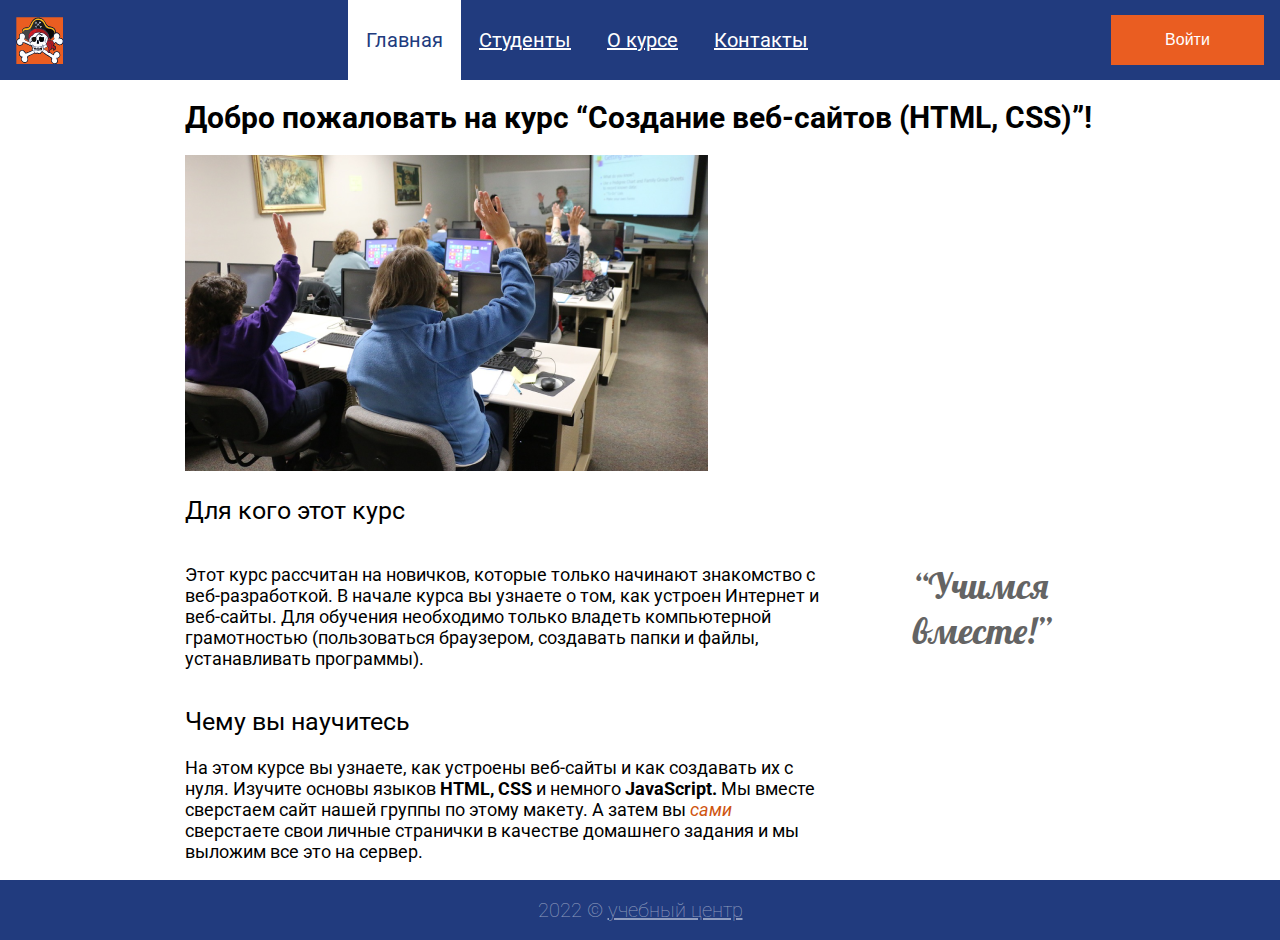
<file: index.html>
<!DOCTYPE html>
<html lang="ru">

<head>
    <meta charset="UTF-8">
    <meta http-equiv="X-UA-Compatible" content="IE=edge">
    <meta name="viewport" content="width=device-width, initial-scale=1.0">
    <title>Главная</title>
    <link rel="stylesheet" type="text/css" href="./css/style.css">
    <link href="https://fonts.googleapis.com/css2?family=Lobster&family=Roboto:wght@400;500;700&display=swap"
        rel="stylesheet">

</head>

<body class="page">
    <header class="header">
        <img src="./img/logo.svg" alt="Логотип">


        <ul class="site-menu">
            <li  ><a class="active" href="#">Главная</a></li>
            <li><a class="menu-link" href="./pages/students.html">Студенты</a></li>
            <li><a class="menu-link" href="./pages/aboutcourse.html">О курсе</a></li>
            <li><a class="menu-link" href="./pages/contacts.html">Контакты</a></li>
        </ul>

        <a class="login" href="#">Войти</a>

        <div class="login-popup">
            <h2 class="login-heading"> Войти на сайт</h2>
            <form class="login-form">
                <input class="login-input" name="login" type="text" placeholder="Логин" required>
                <input class="login-password" name="password" type="text" placeholder="Пароль" required>
                <button class="button-popup" type="submit">Войти</button>

            </form>


        </div>


    </header>

    <main class="content-main">
        <h1 class="main-heading">Добро пожаловать на курс “Создание веб-сайтов (HTML, CSS)”!</h1>
        <img class="photo-class" src="./img/class2.png" alt="">

        <h2>Для кого этот курс</h2>
        <div class="text-together">
            <p class="intro-text">Этот курс рассчитан на новичков, которые только начинают знакомство с веб-разработкой.
                В
                начале курса вы узнаете о том, как устроен Интернет
                и веб-сайты. Для обучения необходимо только владеть компьютерной грамотностью (пользоваться браузером,
                создавать папки и файлы, устанавливать программы).</p>

            <p class="lobster">“Учимся вместе!”</p>
        </div>

        <h2>Чему вы научитесь</h2>

        <p class="intro-text">На этом курсе вы узнаете, как устроены веб-сайты и как создавать их с нуля. Изучите основы
            языков <strong> HTML, CSS</strong> и немного
            <strong>JavaScript. </strong>
            Мы вместе сверстаем сайт нашей группы по этому макету.
            А затем вы <em>сами</em> сверстаете свои личные странички в качестве домашнего задания и мы выложим все это
            на сервер.
        </p>

    </main>

    <footer class="footer">
        <p class="copyright"> 2022 &copy; <a href="" class="innopolis-link">учебный центр</a></p>
    </footer>

    <script src="./js/popup.js"></script>
</body>

</html>
</file>
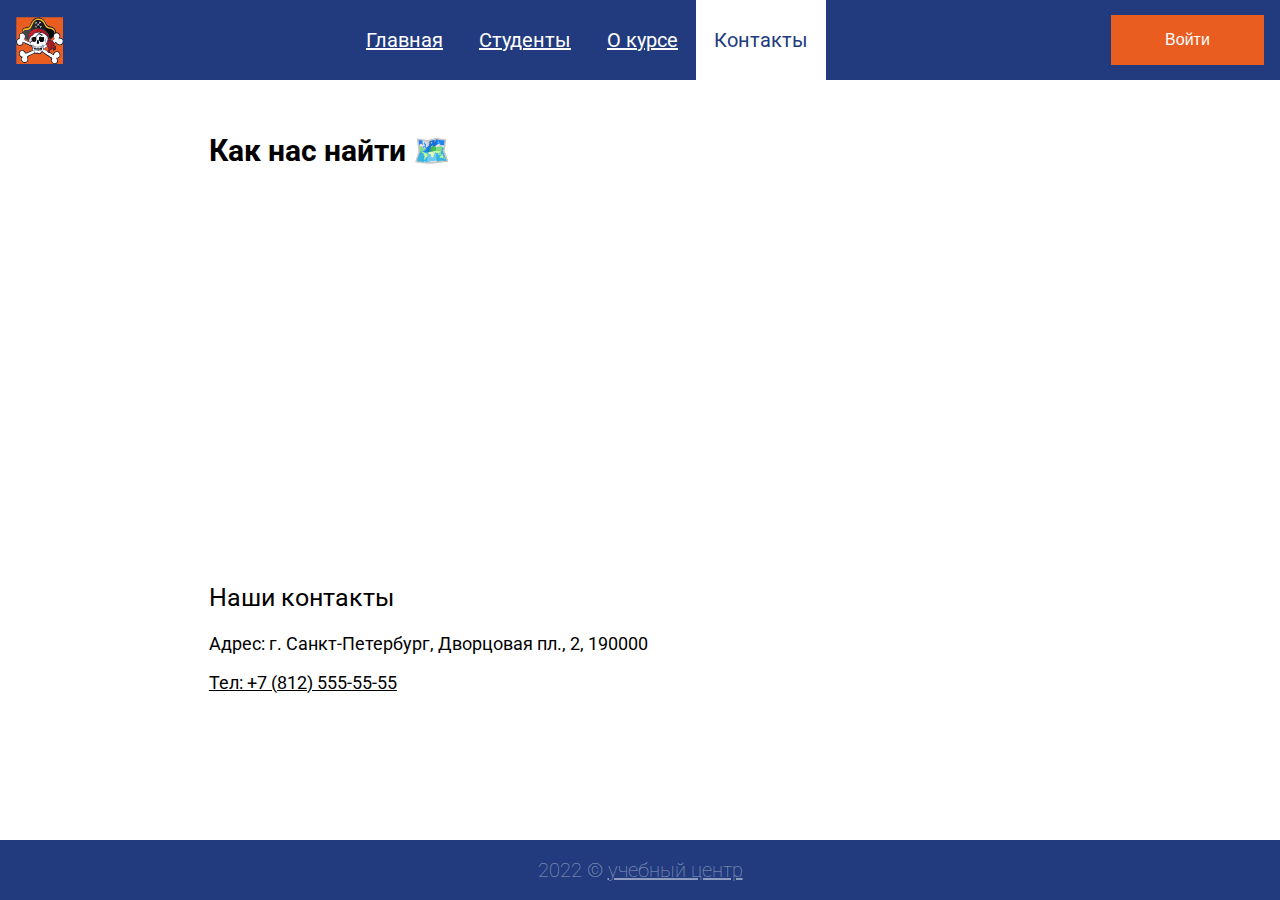
<file: pages/contacts.html>
<!DOCTYPE html>
<html lang="ru">

<head>
    <meta charset="UTF-8">
    <meta http-equiv="X-UA-Compatible" content="IE=edge">
    <meta name="viewport" content="width=device-width, initial-scale=1.0">
    <title>Контакты</title>
    <link rel="stylesheet" type="text/css" href="../css/style.css">
    <link href="https://fonts.googleapis.com/css2?family=Lobster&family=Roboto:wght@400;700&display=swap"
        rel="stylesheet">
</head>

<body class="page">
    <header class="header">
        <img src="../img/logo.svg" alt="Логотип" class="log">

        <ul class="site-menu">
            <li><a class="menu-link" href="../index.html">Главная</a></li>
            <li><a class="menu-link" href="./students.html">Студенты</a></li>
            <li><a class="menu-link" href="./aboutcourse.html">О курсе</a></li>
            <li><a class="active" href="#">Контакты</a></li>
        </ul>

        <a class="login" href="">Войти</a>

        <div class="login-popup">
            <h2 class="login-heading"> Войти на сайт</h2>
            <form class="login-form">
                <input class="login-input" name="login" type="text" placeholder="Логин" required>
                <input class="login-password" name="password" type="text" placeholder="Пароль" required>
                <button class="button-popup" type="submit">Войти</button>

            </form>


        </div>

    </header>

    <main class="main-contacts">

        <h1 class="main-heading" style="margin-left: 16%;">Как нас найти 🗺️️</h1>
        <iframe class="map"
            src="https://yandex.ru/map-widget/v1/?um=constructor%3A43901a799a47a093dba648f2e9944e5246d598863c5c89e9521474cfc6c02466&amp;source=constructor"
            width="1268" height="370"></iframe>
        <div class="contactmargin">
            <h2>Наши контакты</h2>
            <p class="intro-text">Адрес: г. Санкт-Петербург, Дворцовая пл., 2, 190000 </p>
            <p class="phone"> Тел: +7 (812) 555-55-55 </p>
        </div>


    </main>
    <footer class="footer">
        <p class="copyright"> 2022 &copy; <a href="" class="innopolis-link">учебный центр</a></p>
    </footer>

    <script src="../js/popup.js"></script>
</body>

</html>
</file>
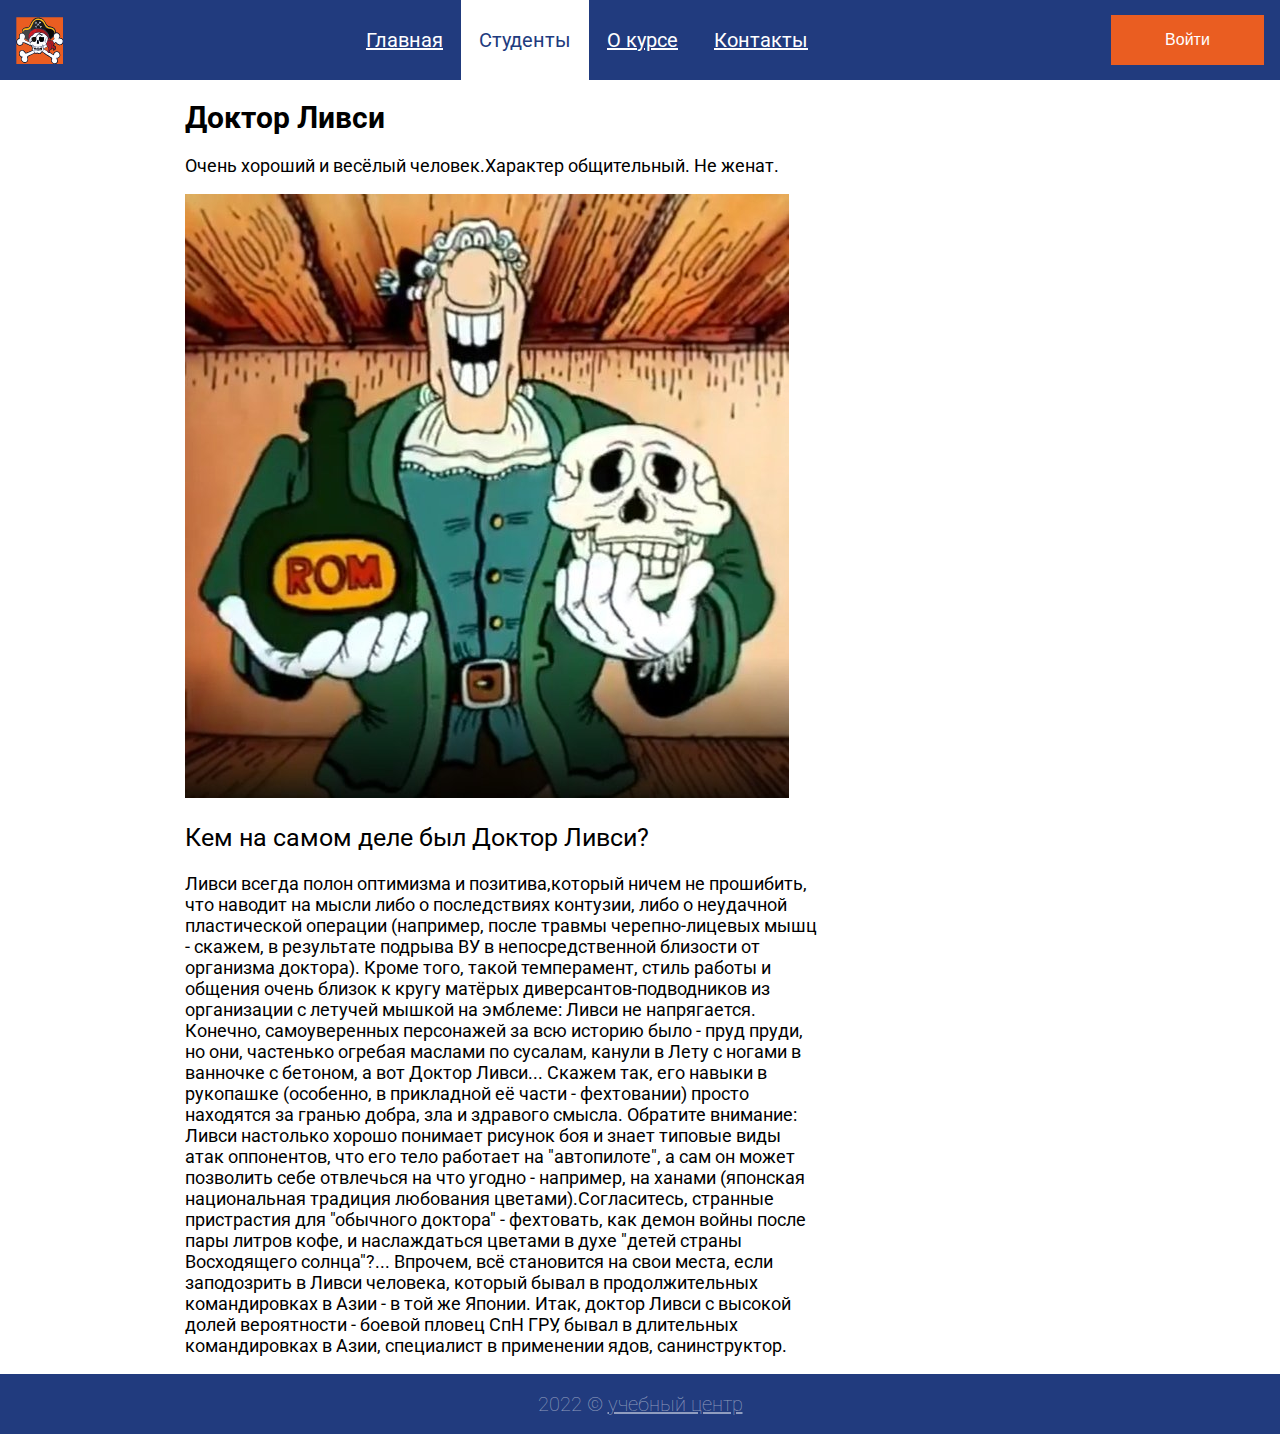
<file: pages/doctor.html>
<!DOCTYPE html>
<html lang="ru">

<head>
    <meta charset="UTF-8">
    <meta http-equiv="X-UA-Compatible" content="IE=edge">
    <meta name="viewport" content="width=device-width, initial-scale=1.0">
    <title>Доктор Ливси</title>
    <link rel="stylesheet" type="text/css" href="../css/style.css">
    <link href="https://fonts.googleapis.com/css2?family=Lobster&family=Roboto:wght@400;700&display=swap"
        rel="stylesheet">
</head>

<body class="page">
    <header class="header">
        <img src="../img/logo.svg" alt="Логотип">


        <ul class="site-menu">
            <li><a class="menu-link" href="../index.html">Главная</a></li>
            <li><a class="active" href="./students.html">Студенты</a></li>
            <li><a class="menu-link" href="./aboutcourse.html">О курсе</a></li>
            <li><a class="menu-link" href="./contacts.html">Контакты</a></li>
        </ul>

        <a class="login" href="">Войти</a>

        <div class="login-popup">
            <h2 class="login-heading"> Войти на сайт</h2>
            <form class="login-form">
                <input class="login-input" name="login" type="text" placeholder="Логин" required>
                <input class="login-password" name="password" type="text" placeholder="Пароль" required>
                <button class="button-popup" type="submit">Войти</button>

            </form>


        </div>
    </header>
    <main class="content-main">
        <h1 class="main-heading">Доктор Ливси</h1>
        <p class="intro-text"> Очень хороший и весёлый человек.Характер общительный. Не женат.</p>
        <img class="livsi-img" src="../img/Livsi1.jpg" alt="1">
        <h2>Кем на самом деле был Доктор Ливси? </h2>
        <p class="intro-text">Ливси всегда полон оптимизма и позитива,который ничем не прошибить,
            что наводит на мысли либо о последствиях контузии, либо о неудачной пластической
            операции (например, после травмы черепно-лицевых мышц - скажем, в результате подрыва
            ВУ в непосредственной близости от организма доктора).
            Кроме того, такой темперамент, стиль работы и общения очень близок к кругу матёрых
            диверсантов-подводников из организации с летучей мышкой на эмблеме: Ливси не напрягается.
            Конечно, самоуверенных персонажей за всю историю было - пруд пруди, но они, частенько огребая
            маслами по сусалам, канули в Лету с ногами в ванночке с бетоном, а вот Доктор Ливси...
            Скажем так, его навыки в рукопашке (особенно, в прикладной её части - фехтовании) просто находятся
            за гранью добра, зла и здравого смысла. Обратите внимание: Ливси настолько хорошо понимает рисунок боя и
            знает типовые
            виды атак оппонентов, что его тело работает на "автопилоте", а сам он может позволить себе отвлечься на что
            угодно - например,
            на ханами (японская национальная традиция любования цветами).Согласитесь, странные пристрастия для "обычного
            доктора" - фехтовать, как демон войны после пары литров кофе,
            и наслаждаться цветами в духе "детей страны Восходящего солнца"?...
            Впрочем, всё становится на свои места, если заподозрить в Ливси человека, который бывал в продолжительных
            командировках в Азии - в той же Японии.
            Итак, доктор Ливси с высокой долей вероятности - боевой пловец СпН ГРУ, бывал в длительных
            командировках в Азии, специалист в применении ядов, санинструктор.
        </p>


    </main>



    <footer class="footer">
        <p class="copyright"> 2022 &copy; <a href="" class="innopolis-link">учебный центр</a></p>
    </footer>

    <script src="../js/popup.js"></script>

</body>

</html>
</file>
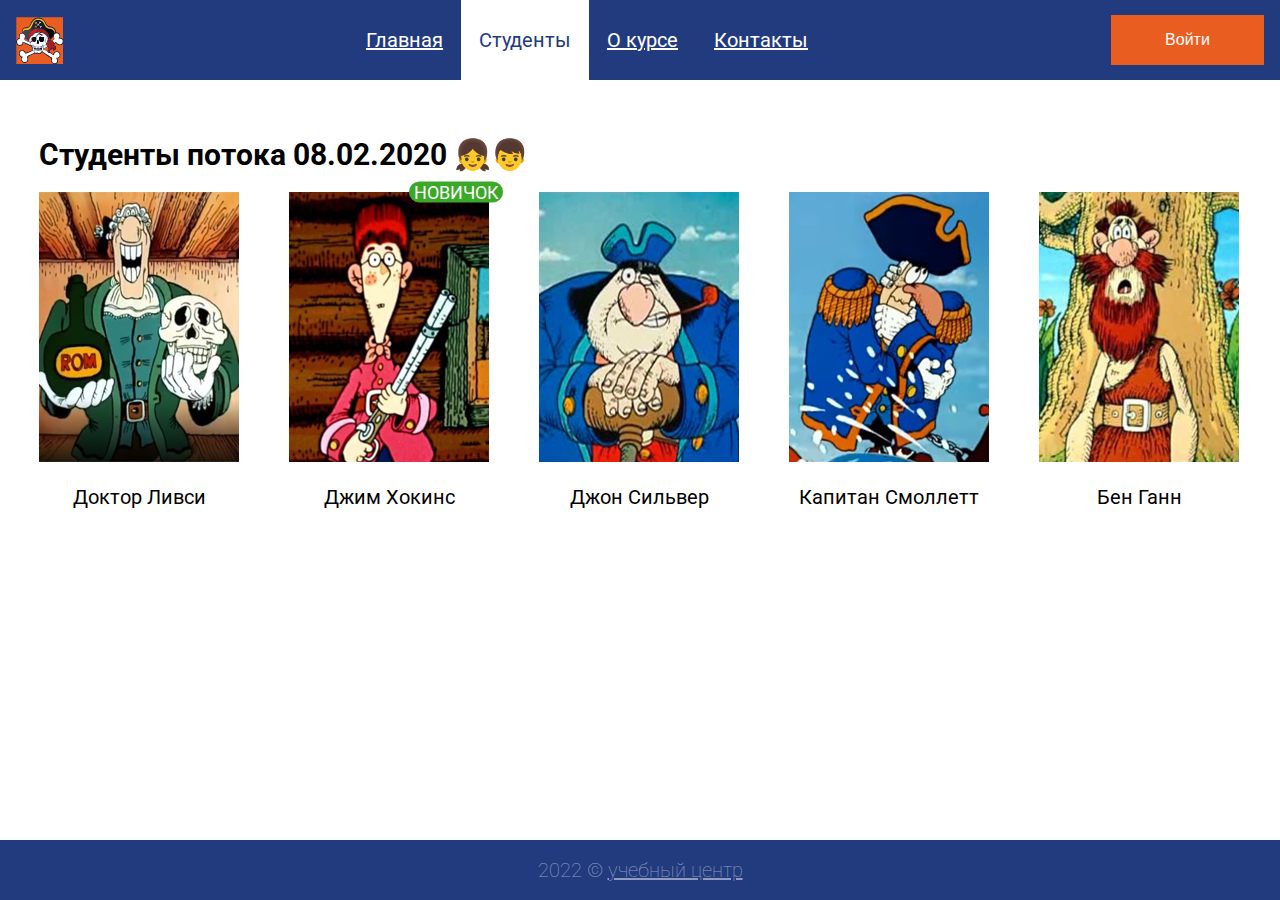
<file: pages/students.html>
<!DOCTYPE html>
<html lang="ru">

<head>
    <meta charset="UTF-8">
    <meta http-equiv="X-UA-Compatible" content="IE=edge">
    <meta name="viewport" content="width=device-width, initial-scale=1.0">
    <title>Студенты</title>
    <link rel="stylesheet" type="text/css" href="../css/style.css">
    <link href="https://fonts.googleapis.com/css2?family=Lobster&family=Roboto:wght@400;700&display=swap"
        rel="stylesheet">
</head>

<body class="page">
    <header class="header">
        <img src="../img/logo.svg" alt="Логотип" class="log">

        <ul class="site-menu">
            <li><a class="menu-link" href="../index.html">Главная</a></li>
            <li ><a class="active" href="#">Студенты</a></li>
            <li><a class="menu-link" href="./aboutcourse.html">О курсе</a></li>
            <li><a class="menu-link" href="./contacts.html">Контакты</a></li>
        </ul>

        <a class="login" href="log.html">Войти</a>
        <div class="login-popup">
            <h2 class="login-heading"> Войти на сайт</h2>
            <form class="login-form">
                <input class="login-input" name="login" type="text" placeholder="Логин" required>
                <input class="login-password" name="password" type="text" placeholder="Пароль" required>
                <button class="button-popup" type="submit">Войти</button>

            </form>


        </div>


    </header>

    <main class="main-students">
        <h1 class="main-heading"> Студенты потока 08.02.2020 👧👦</h1>

        <div class="students">


            <a href="./doctor.html" class="studentt-link">
                <section class="student"> <img class="stud-photo" src="../img/Livsi.png" alt="">
                    <p class="name-student">Доктор Ливси</p>
                </section>
            </a>

            <a href="#" class="studentt-link" >
                <section class="student-new"> <img class="stud-photo" src="../img/jimm.png" alt="">
                    <p class="name-student"> Джим Хокинс </p>
                </section>
            </a>


            <a href="#" class="studentt-link" >
                <section class="student"> <img class="stud-photo" src="../img/silver.png" alt="">
                    <p class="name-student">Джон Сильвер </p>
                </section>
            </a>



            


            <a href="#" class="studentt-link">
                <section class="student"> <img class="stud-photo" src="../img/smollet.png" alt="">
                    <p class="name-student">Капитан Смоллетт</p>
                </section>
            </a>


            <a href="#" class="studentt-link">
                <section class="student"> <img class="stud-photo" src="../img/gann.png" alt="">
                    <p class="name-student">Бен Ганн</p>
                </section>
            </a>
            

        </div>



    </main>
    <footer class="footer">
        <p class="copyright"> 2022 &copy; <a href="" class="innopolis-link">учебный центр</a></p>
    </footer>
    <script src="../js/popup.js"></script>

</body>





</html>
</file>
<file: css/style.css>
.page {
  display: flex;
  flex-direction: column;
  margin: 0;
  min-height: 100vh;
  min-width: 400px;
}

* {
  box-sizing: border-box;
}

.header {
  display: flex;
  flex-wrap: wrap;
  justify-content: space-between;
  margin: 0 auto;
  padding: 0 16px;
  max-width: 1300px;
  width: 100%;
  min-height: 80px;
  background-color: #213B7E;
  align-items: center;
}


.site-menu {
  display: flex;
  justify-content: space-around;
  flex-wrap: wrap;
  align-self: stretch;
  padding: 0;
  margin: 0;
  list-style: none;
}

.site-menu>li {
  display: flex;

}

.menu-link {
  display: flex;
  flex-wrap: wrap;
  justify-content: center;
  align-items: center;
  padding: 0 18px;
  font-weight: 400;
  font-size: 20px;
  font-family: 'Roboto', sans-serif;
  background-color: #213B7E;
  color: #FFFFFF;
}

.menu-link:hover {
  display: flex;
  background-color: #FFFFFF;
  color: #213B7E;
  text-decoration: none;

}

.active {
  display: flex;
  background-color: #FFFFFF;
  color: #213B7E;
  align-items: center;
  text-decoration: none;
  padding: 0 18px;
  font-weight: 400;
  font-size: 20px;
  font-family: 'Roboto', sans-serif;

}





.login {
  display: flex;
  justify-content: center;
  align-items: center;
  width: 153px;
  min-height: 50px;
  background-color: #EA5D21;
  color: #FFFFFF;
  text-decoration: none;
  font-family: sans-serif;
}

/*popup*/

.login-popup {
  display: none;
  position: absolute;
  z-index: 2;
  
  bottom: 0;
  left: 50%;
  transform: translate(-50%, -88%);
  box-sizing: border-box;
  max-width: 500px;
  width: 100%;
  min-height: 418px;
  padding: 26px 28px 50px;
  background: #FFFFFF;
  border: 1px solid #213B7E;
  background-color: #FFFFFF;
}

.login-heading {
  font-family: 'Roboto';
  font-style: normal;
  font-weight: 400;
  font-size: 24px;
  line-height: 28px;
  color: #000000;
  text-align: center;
}

.login-form {
  display: flex;
  flex-direction: column;
  align-items: center;
}

.login-form>input {
  max-width: 444px;
  width: 100%;
  min-height: 54px;
  margin-bottom: 56px;
  background-color: #FFFFFF;
  border: 1px solid #808080;
  font-size: 24px;
  color: #808080;
  padding: 10px;
}

.button-popup {
  display: flex;
  justify-content: center;
  align-items: center;
  width: 152px;
  min-height: 50px;
  text-decoration: none;
  color: #FFFFFF;
  background-color: #EA6113;
  border: none;
  font-family: 'Roboto', sans-serif;
  font-weight: 400;
  font-size: 18px;
  cursor: pointer;
}

.show-popup {
  display: block;
}

.content-main {
  flex-grow: 1;
  margin: 0 auto;
  max-width: 911px;
  width: 100%;
}

.main-heading {
  font-family: 'Roboto', sans-serif;
  font-style: normal;
  font-weight: 700;
  font-size: 30px;
}

.photo-class {
  max-width: 523px;
  width: 100%;
  height: 316px;
  height: auto;

}

h2 {
  font-family: 'Roboto', sans-serif;
  font-style: normal;
  font-weight: 400;
  font-size: 25px;
}

.intro-text {
  max-width: 634px;
  width: 100%;
  font-family: 'Roboto', sans-serif;
  font-style: normal;
  font-weight: 400;
  font-size: 18px;

}

.text-together {
  display: flex;
  justify-content: space-between;
  flex-wrap: wrap;

}

.lobster {
  display: flex;
  align-items: center;
  width: 183px;
  height: 125px;
  margin: 0;
  font-family: 'Lobster', cursive;
  font-style: normal;
  font-weight: 400;
  font-size: 36px;
  color: #646464;
}

em {
  color: #CF5510;
}

.footer {
  flex-wrap: nowrap;
  display: flex;
  justify-content: center;
  align-items: center;
  margin: 0 auto;
  padding: 0 16px;
  max-width: 1300px;
  width: 100%;
  min-height: 60px;
  background-color: #213B7E;
}

.copyright {
  font-family: 'Roboto', sans-serif;
  font-style: normal;
  font-weight: 100;
  font-size: 20px;
  color: rgba(255, 255, 255, 0.5);
  margin: 0;
}

.innopolis-link {
  font-family: 'Roboto', sans-serif;
  font-style: normal;
  font-weight: 100;
  font-size: 20px;
  color: rgba(255, 255, 255, 0.5);
}

/*students*/

.main-students {
  flex-grow: 1;
  max-width: 1202px;
  width: 100%;
  margin: 37px auto;


}

.students {
  max-width: 1202px;
  width: 100%;
  display: flex;
  justify-content: flex-start;
  flex-direction: row;
  margin-top: 20px;
  flex-wrap: wrap;
  gap: 20px 50px;
}


.name-student {
  display: block;
  text-align: center;
  font-family: 'Roboto', sans-serif;
  font-style: normal;
  font-weight: 400;
  font-size: 20px;
  line-height: 23px;
  text-decoration: none;
  color: rgba(0, 0, 0, 1);
}

.studentt-link {
  text-decoration: none;
}

.student-new {
  position: relative;
}

.student-new::after {
  display: inline-block;
  width: 94px;
  position: absolute;
  content: 'НОВИЧОК';
  top: 0;
  right: -12%;
  transform: translate(-10px, -50%);
  font-family: 'Roboto', sans-serif;
  font-weight: 400;
  font-size: 18px;
  text-align: center;
  color: #FFFFFF;
  background-color: #3aa828;
  border-radius: 20px;

}

.stud-photo {
  max-width: 200px;
  width: 100%;
  height: auto;


}

/*aboutcurse*/

.main-about {
  flex-grow: 1;
  max-width: 820px;
  width: 100%;
  height: auto;
  margin: 33px auto;
}



.video {
  margin-bottom: auto;
  max-width: 820px;
  width: 100%;
  max-height: 550px;
  height: auto;
  border: 2px solid rgba(234, 93, 33, 1);
}

/*contacts*/

.main-contacts {
  flex-grow: 1;
  max-width: 1268px;
  width: 100%;
  margin: 33px auto;
}

.map {
  max-width: 1268px;
  width: 100%;
  border: none;

}

.phone {
  max-width: 634px;
  width: 100%;
  font-family: 'Roboto', sans-serif;
  font-style: normal;
  font-weight: 400;
  font-size: 18px;
  text-decoration: underline;
}

.contactmargin {
  margin-left: 16%;
}

/*doctor*/

.livsi-img {
  max-width: 604px;
  width: 100%;
  max-height: 604px;
  height: 100%;
}

@media (max-width: 710px) {
  .header {
    flex-direction: column;
    align-items: center;
  }
}

@media (max-width: 1200px) {
  .login-popup {
    
    transform: translate(-50%, -50%);
  }
}

@media (max-width: 480px) {
  .students {
    display: flex;
    flex-direction: column;
    align-items: center;

  }
}

@media (max-width: 1200px) {

  .content-main,
  .main-students,
  .main-about,
  .main-contacts {
    padding-left: 1vh;
    padding-right: 1vh;

  }
}
</file>
